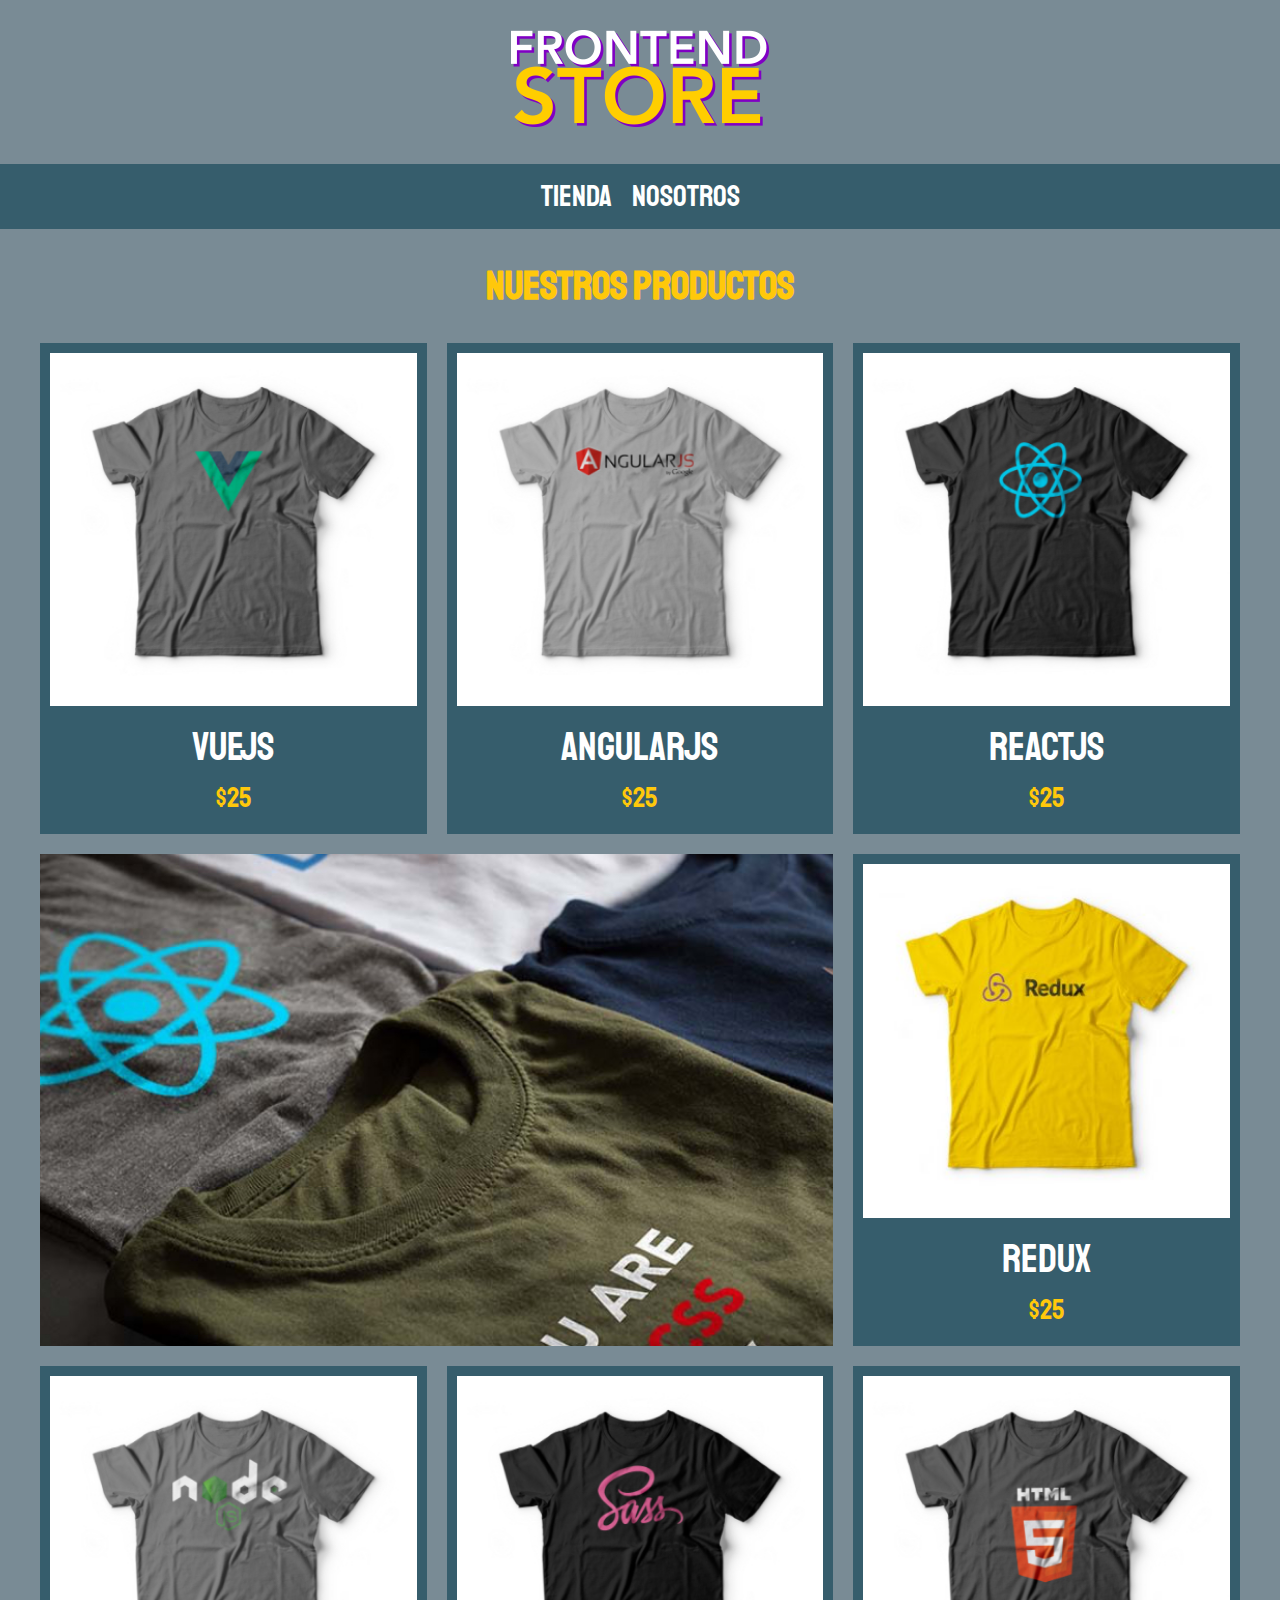
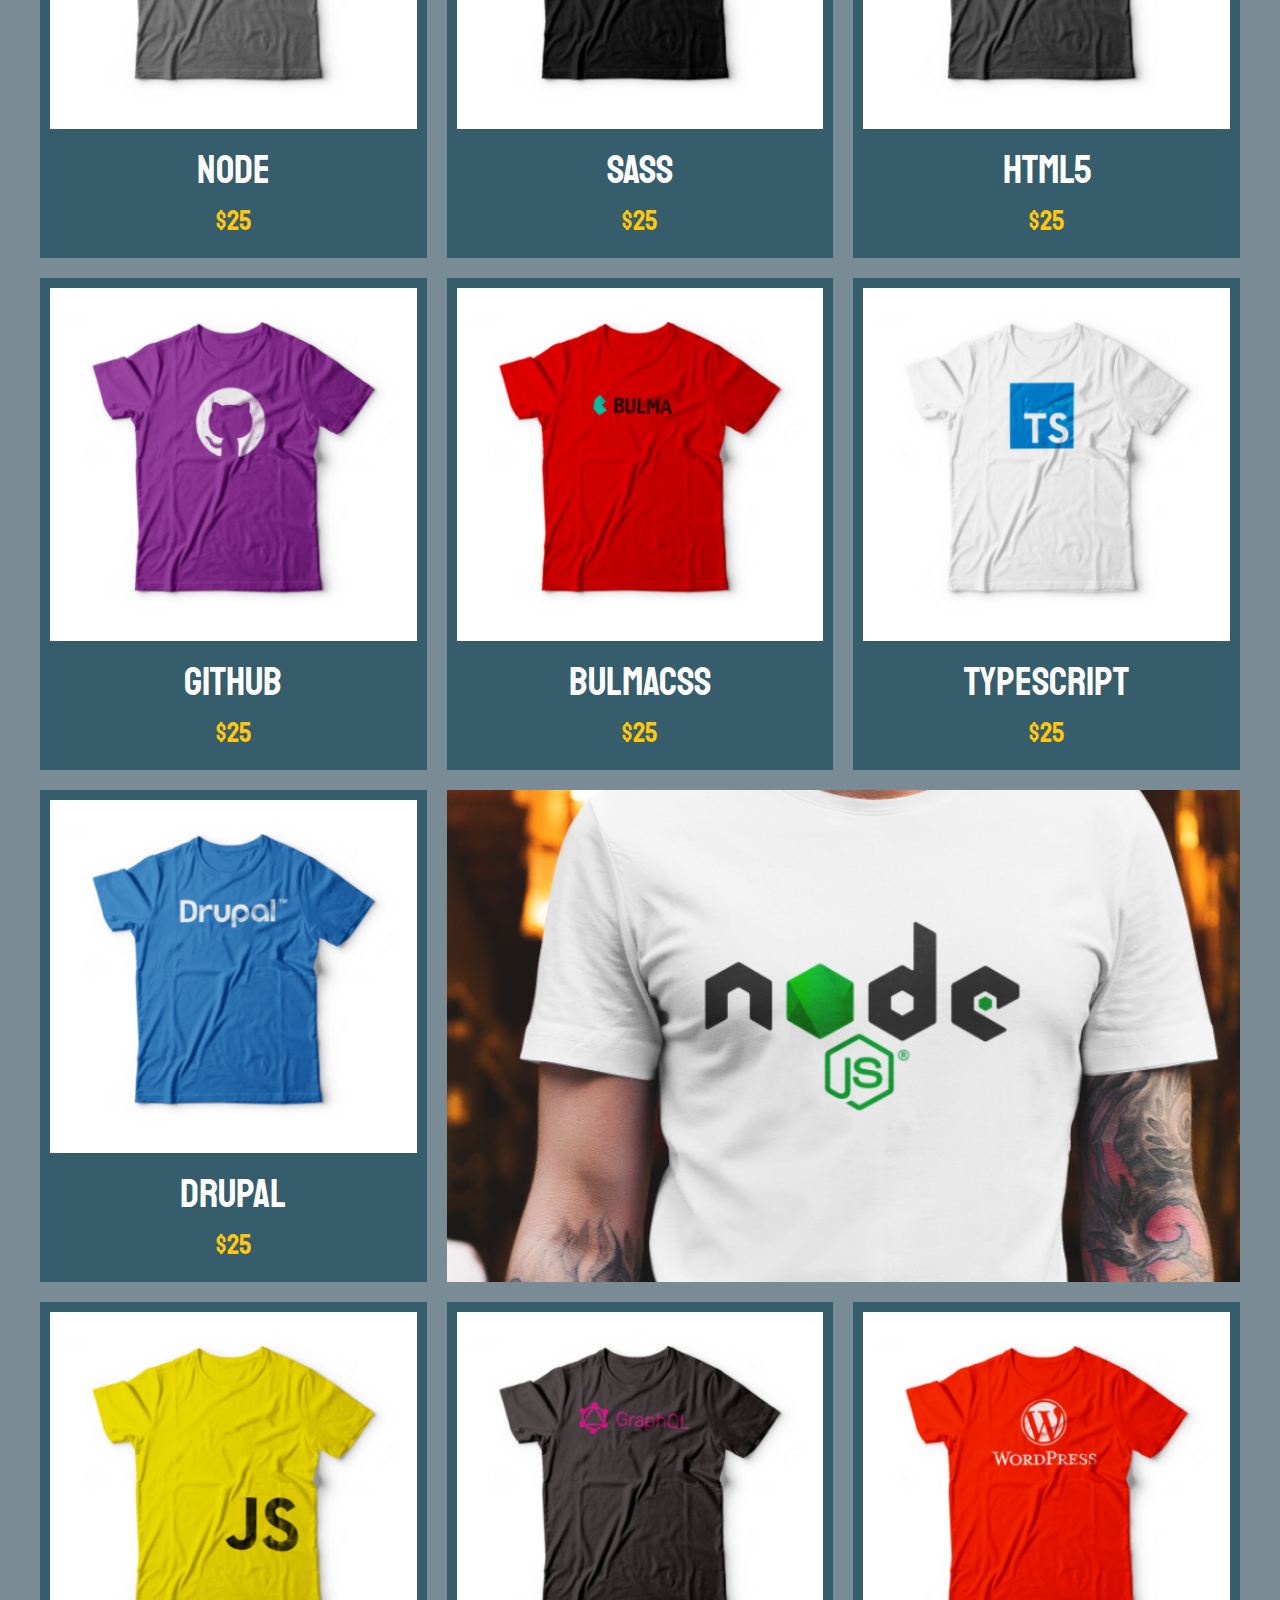
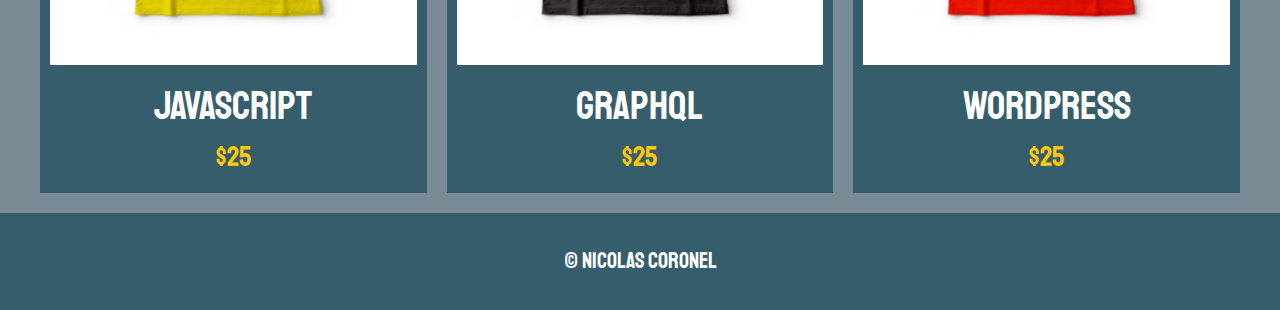
<file: index.html>
<!DOCTYPE html>
<html lang="en">
<head>
    <meta charset="UTF-8">
    <meta http-equiv="X-UA-Compatible" content="IE=edge">
    <meta name="viewport" content="width=device-width, initial-scale=1.0">
    <title>FrontEnd Store</title>
    <link rel="stylesheet" href="css/normalize.css">
    <link rel="preconnect" href="https://fonts.googleapis.com">
    <link rel="preconnect" href="https://fonts.gstatic.com" crossorigin>
    <link href="https://fonts.googleapis.com/css2?family=Staatliches&display=swap" rel="stylesheet">
    <link rel="stylesheet" href="css/style.css">
</head>
<body>
    <header class="header">
        <a href="index.html">
            <img class="header__logo" src="img/logo.png" alt="Logotipo">
        </a>
    </header>

    <nav class="navegacion">
        <a class="navegacion__enlace" href="index.html">Tienda</a>
        <a class="navegacion__enlace" href="nosotros.html">Nosotros</a>
    </nav>
    <main class="contenedor">
        <h1>Nuestros productos</h1>
        <div class="grid">
            <div class="producto">
                <a href="producto.html">
                    <img class="producto__imagen" src="img/1.jpg" alt="imagen camisa">
                    <div class="producto__informacion">
                        <p class="producto__nombre">VueJs</p>
                        <p class="producto__precio">$25</p>
                    </div>
                </a>
            </div> 
            <div class="producto">
                <a href="producto.html">
                    <img class="producto__imagen" src="img/2.jpg" alt="imagen camisa">
                    <div class="producto__informacion">
                        <p class="producto__nombre">AngularJS</p>
                        <p class="producto__precio">$25</p>
                    </div>
                </a>
            </div> 
            <div class="producto">
                <a href="producto.html">
                    <img class="producto__imagen" src="img/3.jpg" alt="imagen camisa">
                    <div class="producto__informacion">
                        <p class="producto__nombre">ReactJS</p>
                        <p class="producto__precio">$25</p>
                    </div>
                </a>
            </div> 
            <div class="producto">
                <a href="producto.html">
                    <img class="producto__imagen" src="img/4.jpg" alt="imagen camisa">
                    <div class="producto__informacion">
                        <p class="producto__nombre">Redux</p>
                        <p class="producto__precio">$25</p>
                    </div>
                </a>
            </div> 
            <div class="producto">
                <a href="producto.html">
                    <img class="producto__imagen" src="img/5.jpg" alt="imagen camisa">
                    <div class="producto__informacion">
                        <p class="producto__nombre">Node</p>
                        <p class="producto__precio">$25</p>
                    </div>
                </a>
            </div> 
            <div class="producto">
                <a href="producto.html">
                    <img class="producto__imagen" src="img/6.jpg" alt="imagen camisa">
                    <div class="producto__informacion">
                        <p class="producto__nombre">SASS</p>
                        <p class="producto__precio">$25</p>
                    </div>
                </a>
            </div> 
            <div class="producto">
                <a href="producto.html">
                    <img class="producto__imagen" src="img/7.jpg" alt="imagen camisa">
                    <div class="producto__informacion">
                        <p class="producto__nombre">HTML5</p>
                        <p class="producto__precio">$25</p>
                    </div>
                </a>
            </div> 
            <div class="producto">
                <a href="producto.html">
                    <img class="producto__imagen" src="img/8.jpg" alt="imagen camisa">
                    <div class="producto__informacion">
                        <p class="producto__nombre">Github</p>
                        <p class="producto__precio">$25</p>
                    </div>
                </a>
            </div> 
            <div class="producto">
                <a href="producto.html">
                    <img class="producto__imagen" src="img/9.jpg" alt="imagen camisa">
                    <div class="producto__informacion">
                        <p class="producto__nombre">BulmaCSS</p>
                        <p class="producto__precio">$25</p>
                    </div>
                </a>
            </div> 
            <div class="producto">
                <a href="producto.html">
                    <img class="producto__imagen" src="img/10.jpg" alt="imagen camisa">
                    <div class="producto__informacion">
                        <p class="producto__nombre">TypeScript</p>
                        <p class="producto__precio">$25</p>
                    </div>
                </a>
            </div> 
            <div class="producto">
                <a href="producto.html">
                    <img class="producto__imagen" src="img/11.jpg" alt="imagen camisa">
                    <div class="producto__informacion">
                        <p class="producto__nombre">Drupal</p>
                        <p class="producto__precio">$25</p>
                    </div>
                </a>
            </div>
            <div class="producto">
                <a href="producto.html">
                    <img class="producto__imagen" src="img/12.jpg" alt="imagen camisa">
                    <div class="producto__informacion">
                        <p class="producto__nombre">JavaScript</p>
                        <p class="producto__precio">$25</p>
                    </div>
                </a>
            </div> 
            <div class="producto">
                <a href="producto.html">
                    <img class="producto__imagen" src="img/13.jpg" alt="imagen camisa">
                    <div class="producto__informacion">
                        <p class="producto__nombre">GraphQL</p>
                        <p class="producto__precio">$25</p>
                    </div>
                </a>
            </div> 
            <div class="producto">
                <a href="producto.html">
                    <img class="producto__imagen" src="img/14.jpg" alt="imagen camisa">
                    <div class="producto__informacion">
                        <p class="producto__nombre">WordPress</p>
                        <p class="producto__precio">$25</p>
                    </div>
                </a>
            </div> 
            <div class="grafico grafico--camisas">
                
            </div>
            <div class="grafico grafico--node">

            </div>


        </div>
    </main>
    <footer class="footer">
        <p class="footer__texto"> &copy; Nicolas Coronel</p>
    </footer>
</body>
</html>
</file>
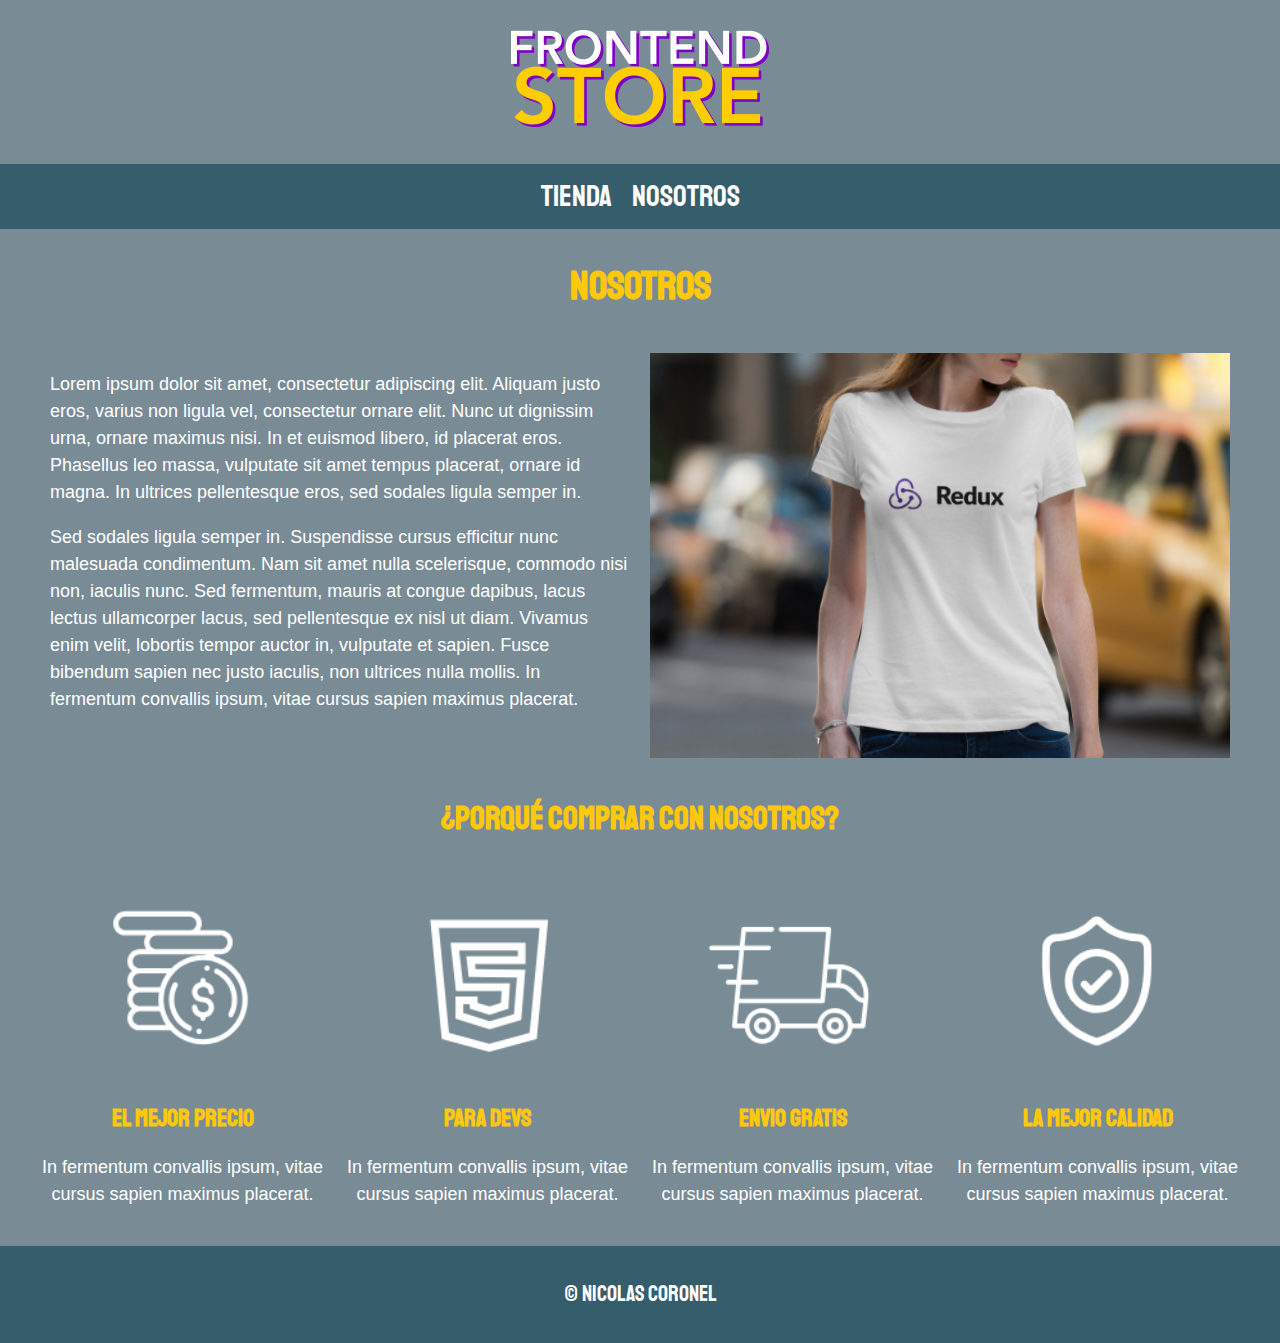
<file: nosotros.html>
<!DOCTYPE html>
<html lang="en">
<head>
    <meta charset="UTF-8">
    <meta http-equiv="X-UA-Compatible" content="IE=edge">
    <meta name="viewport" content="width=device-width, initial-scale=1.0">
    <title>FrontEnd Store</title>
    <link rel="stylesheet" href="css/normalize.css">
    <link rel="preconnect" href="https://fonts.googleapis.com">
    <link rel="preconnect" href="https://fonts.gstatic.com" crossorigin>
    <link href="https://fonts.googleapis.com/css2?family=Staatliches&display=swap" rel="stylesheet">
    <link rel="stylesheet" href="css/style.css">
</head>
<body>
    <header class="header">
        <a href="index.html">
            <img class="header__logo" src="img/logo.png" alt="Logotipo">
        </a>
    </header>

    <nav class="navegacion">
        <a class="navegacion__enlace" href="index.html">Tienda</a>
        <a class="navegacion__enlace" href="nosotros.html">Nosotros</a>
    </nav>
    <main class="contenedor">
        <h1>Nosotros</h1>
        <div class="nosotros">
            <div class="nosotros__contenido">
                <p>
                    Lorem ipsum dolor sit amet, consectetur adipiscing elit. Aliquam justo eros, varius non ligula vel, consectetur ornare elit. Nunc ut dignissim urna,
                    ornare maximus nisi. In et euismod libero, id placerat eros. Phasellus leo massa, vulputate sit amet tempus placerat, ornare id magna. In ultrices pellentesque eros,
                    sed sodales ligula semper in.
                    <p>Sed sodales ligula semper in. Suspendisse cursus efficitur nunc malesuada condimentum. Nam sit amet nulla scelerisque, commodo nisi non, iaculis nunc.
                        Sed fermentum, mauris at congue dapibus, lacus lectus ullamcorper lacus, sed pellentesque ex nisl ut diam. Vivamus enim velit, lobortis tempor auctor in, vulputate et sapien.
                         Fusce bibendum sapien nec justo iaculis, non ultrices nulla mollis. In fermentum convallis ipsum, vitae cursus sapien maximus placerat.</p>
            </div>
            <img class="nosotros__img" src="img/nosotros.jpg" alt="imagen nosotros">
        </div>
    </main>
    <section class="contenedor comprar">
        <h2 class="comprar__titulo">¿Porqué comprar con nosotros?</h2>
        <div class="bloques">
            <div class="bloque">
                <img class="bloque__imagen" src="img/icono_1.png" alt="porque comprar">
                <h3 class="bloque__titulo">El Mejor Precio</h3>
                <p>In fermentum convallis ipsum, vitae cursus sapien maximus placerat.</p>
            </div> <!--bloque-->
            <div class="bloque">
                <img class="bloque__imagen" src="img/icono_2.png" alt="porque comprar">
                <h3 class="bloque__titulo">Para Devs</h3>
                <p>In fermentum convallis ipsum, vitae cursus sapien maximus placerat.</p>
            </div> <!--bloque-->
            <div class="bloque">
                <img class="bloque__imagen" src="img/icono_3.png" alt="porque comprar">
                <h3 class="bloque__titulo">Envio Gratis</h3>
                <p>In fermentum convallis ipsum, vitae cursus sapien maximus placerat.</p>
            </div> <!--bloque-->
            <div class="bloque">
                <img class="bloque__imagen" src="img/icono_4.png" alt="porque comprar">
                <h3 class="bloque__titulo">La Mejor Calidad</h3>
                <p>In fermentum convallis ipsum, vitae cursus sapien maximus placerat.</p>
            </div>
        </div> <!--bloque-->
    </section><!--bloques-->
    <footer class="footer">
        <p class="footer__texto"> &copy; Nicolas Coronel</p>
    </footer>
</body>
</html>
</file>
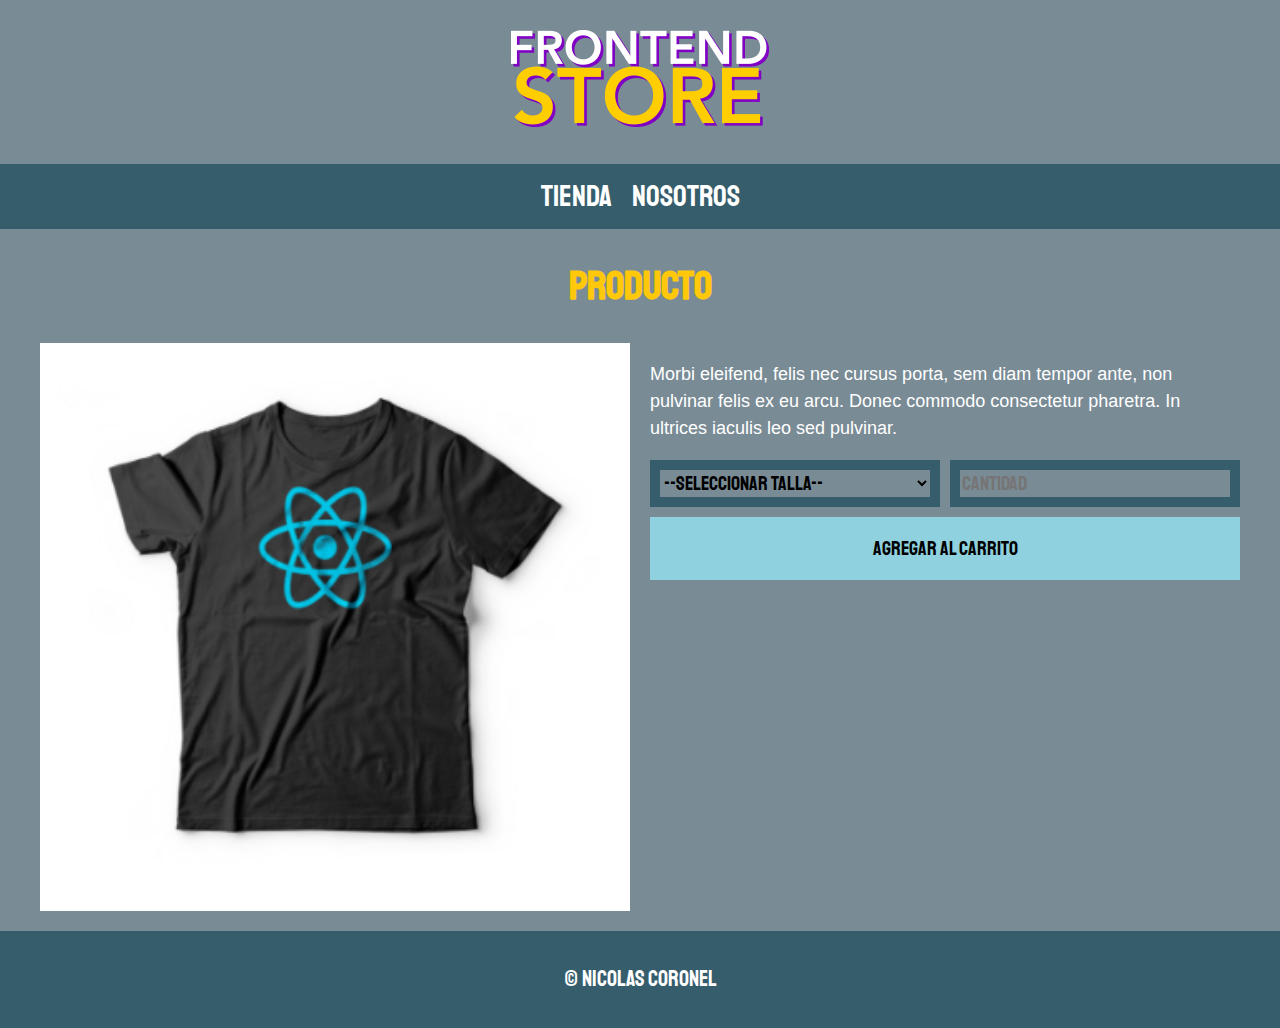
<file: producto.html>
<!DOCTYPE html>
<html lang="en">
<head>
    <meta charset="UTF-8">
    <meta http-equiv="X-UA-Compatible" content="IE=edge">
    <meta name="viewport" content="width=device-width, initial-scale=1.0">
    <title>FrontEnd Store</title>
    <link rel="stylesheet" href="css/normalize.css">
    <link rel="preconnect" href="https://fonts.googleapis.com">
    <link rel="preconnect" href="https://fonts.gstatic.com" crossorigin>
    <link href="https://fonts.googleapis.com/css2?family=Staatliches&display=swap" rel="stylesheet">
    <link rel="stylesheet" href="css/style.css">
</head>
<body>
    <header class="header">
        <a href="index.html">
            <img class="header__logo" src="img/logo.png" alt="Logotipo">
        </a>
    </header>

    <nav class="navegacion">
        <a class="navegacion__enlace" href="index.html">Tienda</a>
        <a class="navegacion__enlace" href="nosotros.html">Nosotros</a>
    </nav>
    <main class="contenedor">
        <h1>Producto</h1>
        <div class="camisa">
            <img class="camisa__imagen" src="img/3.jpg" alt="imagen del producto">
            <div class="camisa__contenido">
                <p>Morbi eleifend, felis nec cursus porta, sem diam tempor ante, non pulvinar felis ex eu arcu. Donec commodo consectetur pharetra. In ultrices iaculis leo sed pulvinar.</p>
                <form class="formulario">
                    <select class="formulario__campo">
                        <option disabled selected>--Seleccionar talla--</option>
                        <option value="">Chica</option>
                        <option value="">Mediana</option>
                        <option value="">Grande</option>
                        
                    </select>
                    <input class="formulario__campo" type="number" placeholder="Cantidad" min="1">
                    <input class="formulario__submit" type="submit" value="Agregar al Carrito">
                </form>
            </div>
        </div>
    </main>
    <footer class="footer">
        <p class="footer__texto"> &copy; Nicolas Coronel</p>
    </footer>
</body>
</html>
</file>
<file: css/style.css>
:root{
    --primario: #798B95;
    --primarioOscuro: #365D6C;
    --secundario: #8FD1DF;
    --secundarioOscuro: #47566C;
    --blanco: #FFF;
    --negro: #000;
    --amarillo: #FFC80B;

    --fuentePrincipal: 'Staatliches', cursive;
}

html {
    box-sizing: border-box;
    font-size: 62.5%; /*1rem es igual a 10 px*/
  }

  *, *:before, *:after {
    box-sizing: inherit;
  }

  /**Globales**/

  body{
      background-color: var(--primario);
      font-size: 1.6rem;
      line-height: 1.5;

  }

  p{
      font-size: 1.8rem;
      font-family: Arial, Helvetica, sans-serif;
      color: var(--blanco);
  }

  a {
      text-decoration: none;
  }

  img{
      width: 100%;
  }

  .contenedor {
      max-width: 120rem;
      margin: 0 auto;
  }
  .contenedor h1{
      color: var(--amarillo);
  }

 h1,h2,h2 {
     text-align: center;
     color: var(--secundario);
     font-family: var(--fuentePrincipal);
 }


 h1{
     font-size: 4rem;
 }
 
 h2{
    font-size: 3.2rem;
}

h3{
    font-size: 2.4rem;
}

/**Header**/
.header {
    display: flex;
    justify-content: center;
}

.header__logo {
    margin: 3rem 0;
}

/**Navegacion**/

.navegacion {
    background-color: var(--primarioOscuro);
    padding: 1rem 0;
    display: flex;
    justify-content: center;
    gap: 2rem;
}

.navegacion__enlace {
    font-family:var(--fuentePrincipal);
    color: var(--blanco);
    font-size: 3rem;
}

.navegacion__enlace:hover{
    color: var(--secundario);
}


/**Footer**/
.footer{
    background-color: var(--primarioOscuro);
    padding: 1rem 0;
    margin-top: 2rem;

}
.footer__texto{
    font-family: var(--fuentePrincipal);
    text-align: center;   
    font-size: 2.2rem;
}
/**Grid**/
.grid {
    display: grid;
    grid-template-columns: repeat(2, 1fr);
    gap: 2rem;
}
@media (min-width: 768px) {
    .grid{
        grid-template-columns: repeat(3, 1fr);
    }
}
/**Productos**/
.producto {
    background-color: var(--primarioOscuro);
    padding: 1rem;
}

.producto__imagen{
    width: 100%; /*para que la img sea responsiva*/
}

.producto__precio{
    font-size: 2.8rem;
    color: var(--amarillo);
}

.producto__nombre{
    font-size: 4rem;
}

.producto__precio,
.producto__nombre {
    font-family: var(--fuentePrincipal);
    margin: 1rem 0;
    text-align: center;
    line-height: 1.2;
}

/**Graficos**/
.grafico {
    min-height: 30rem;
    background-repeat: none;
    background-size: cover;
    grid-column: 1 / 3;
    }

.grafico--camisas {
    grid-row: 2 / 3;
      background-image: url(../img/grafico1.jpg);
}
.grafico--node{
    background-image: url(../img/grafico2.jpg);
    grid-row: 8 / 9;
}
@media (min-width: 768px ) {
    .grafico--node {
        grid-row: 5 / 6;
        grid-column: 2 / 4;
    }    
}


/**Nosotros**/
.nosotros{
    display: grid;
    grid-template-rows: repeat(2, auto);
    padding: 1rem;
}

@media (min-width: 768px) {
    .nosotros {
        grid-template-columns: repeat(2, 1fr);
        column-gap: 2rem;
    }    
}


.nosotros__imagen {
    grid-row: 1 / 2;
    width: 100%;
}
@media (min-width: 768px) {
    .nosotros__imagen{
        grid-column: 2 / 3;
    }    
}

/**Porque comprar**/

.comprar, .comprar__titulo {
    color: var(--amarillo);
    font-family: var(--fuentePrincipal);
}
.bloques {
    display: grid;
    grid-template-columns: repeat(2, 1fr);
    gap: 2rem;
}
.bloque{
    text-align: center;
}
@media (min-width: 768px) {
    .bloques{
        grid-template-columns: repeat(4, 1fr);
    }
    
}
.bloque__titulo {
    margin: 0;
}

/**Producto**/

@media (min-width: 768px) {
    .camisa {
        display: grid;
        grid-template-columns: repeat(2, 1fr);
        column-gap: 2rem;
    }
    
}

.formulario{
    display: grid;
    grid-template-columns: repeat(2, 1fr);
    gap: 1rem;
}
.formulario__campo{
    /*border-color: var(--primarioOscuro);
    border-width: .5rem;
    border-style: solid;*/

    border: 1rem solid var(--primarioOscuro);
    background-color: transparent;
    color: var(--negro);
    font-size: 2rem;
    font-family: var(--fuentePrincipal);
}
.formulario__submit{
    background-color: var(--secundario);
    border: none;
    font-size: 2rem;
    font-family: var(--fuentePrincipal);
    padding: 2rem;
    transition: background-color .3s ease;
    grid-column: 1 / 3;
}
.formulario__submit:hover{
    cursor: pointer;
    background-color: var(--secundarioOscuro);
}
</file>
